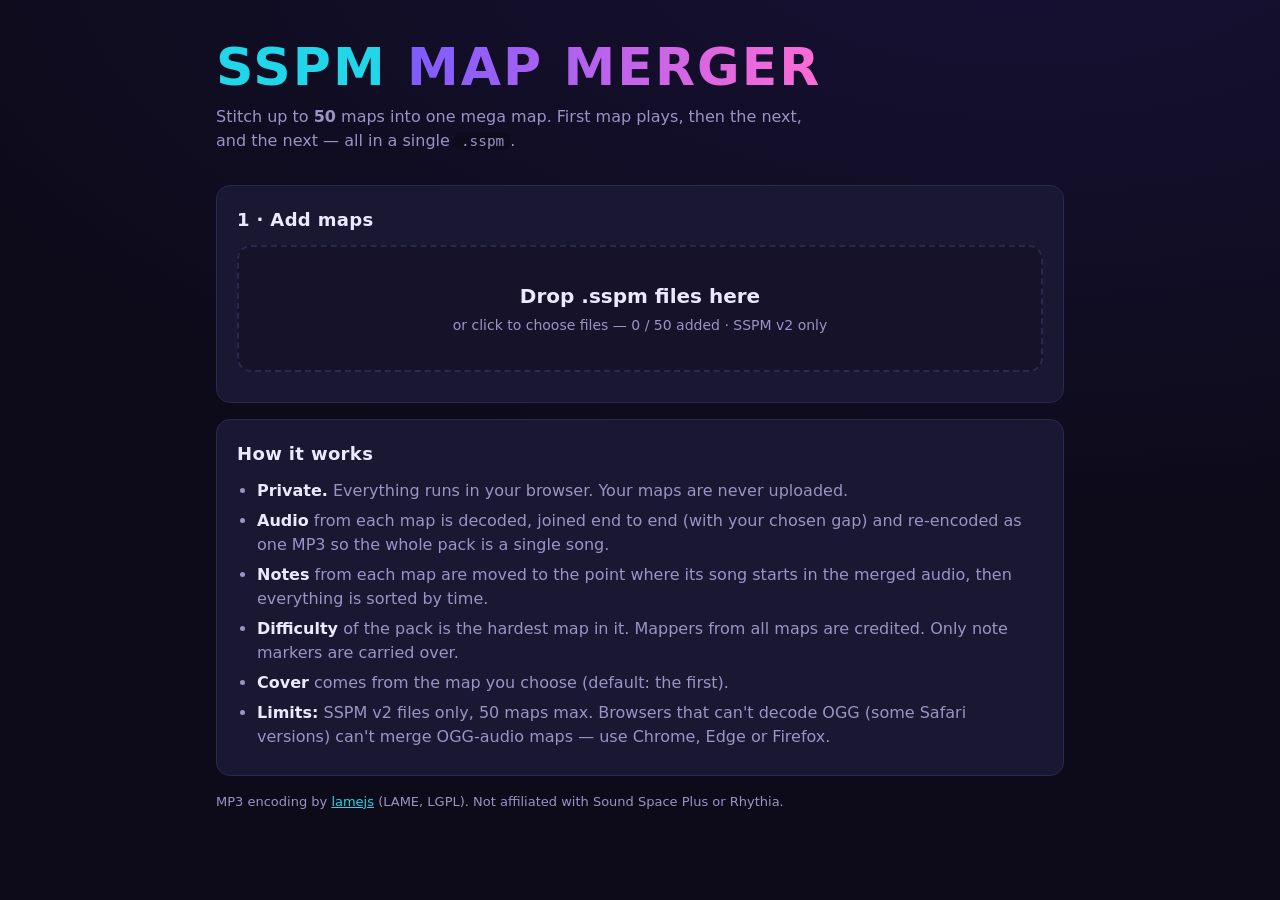
<file: sspm-map-merger/index.html>
<!DOCTYPE html>
<html lang="en">
<head>
  <meta charset="utf-8">
  <meta name="viewport" content="width=device-width, initial-scale=1">
  <title>SSPM Map Merger</title>
  <meta name="description" content="Merge up to 50 SSPM (Sound Space Plus) maps into one playable mega map. Runs entirely in your browser.">
  <meta name="color-scheme" content="dark">
  <link rel="icon" href="data:image/svg+xml,%3Csvg xmlns=%27http://www.w3.org/2000/svg%27 viewBox=%270 0 32 32%27%3E%3Crect width=%2732%27 height=%2732%27 rx=%277%27 fill=%27%237c5cff%27/%3E%3Cpath d=%27M7 22V10l9 8 9-8v12%27 fill=%27none%27 stroke=%27%23fff%27 stroke-width=%273%27 stroke-linejoin=%27round%27/%3E%3C/svg%3E">
  <link rel="stylesheet" href="style.css">
</head>
<body>
  <div class="dropveil" id="dropveil" aria-hidden="true"><div>Drop .sspm files to add them</div></div>

  <header class="top">
    <div class="wrap">
      <h1 class="logo"><span class="logo-a">SSPM</span> <span class="logo-b">MAP MERGER</span></h1>
      <p class="tag">Stitch up to <strong>50</strong> maps into one mega map. First map plays, then the next, and the next — all in a single <code>.sspm</code>.</p>
    </div>
  </header>

  <main class="wrap">
    <div id="support" class="notice err" role="alert" hidden></div>

    <section class="card" aria-labelledby="h-add">
      <h2 id="h-add">1 · Add maps</h2>
      <button type="button" class="drop" id="drop" data-lock>
        <span class="drop-big">Drop .sspm files here</span>
        <span class="drop-small">or click to choose files — <span id="slots">0 / 50</span> added · SSPM v2 only</span>
      </button>
      <input type="file" id="file" accept=".sspm" multiple hidden>
      <ul class="issues" id="issues" aria-live="polite"></ul>
    </section>

    <section class="card" aria-labelledby="h-order" id="orderCard" hidden>
      <div class="row-between">
        <h2 id="h-order">2 · Order</h2>
        <div class="tools">
          <button type="button" class="btn small" data-lock id="sortDiff">Easy → Hard</button>
          <button type="button" class="btn small" data-lock id="sortName">A → Z</button>
          <button type="button" class="btn small" data-lock id="shuffle">Shuffle</button>
          <button type="button" class="btn small" data-lock id="reverse">Reverse</button>
          <button type="button" class="btn small danger" data-lock id="clear">Clear all</button>
        </div>
      </div>
      <p class="hint">Drag rows (or use the arrows) to reorder. Maps play top to bottom.</p>
      <ol class="list" id="list"></ol>
    </section>

    <section class="card" aria-labelledby="h-opts" id="optsCard" hidden>
      <h2 id="h-opts">3 · Pack settings</h2>
      <div class="grid">
        <label class="field span2">
          <span>Pack name</span>
          <input type="text" id="name" value="SSPM Map Pack" maxlength="120" data-lock>
        </label>
        <label class="field">
          <span>Gap between maps</span>
          <select id="gap" data-lock>
            <option value="0">None (seamless)</option>
            <option value="1000">1 second</option>
            <option value="2000" selected>2 seconds</option>
            <option value="3000">3 seconds</option>
            <option value="5000">5 seconds</option>
            <option value="8000">8 seconds</option>
          </select>
        </label>
        <label class="field">
          <span>Fade out end of each song</span>
          <select id="fade" data-lock>
            <option value="0">Off</option>
            <option value="500" selected>0.5 second</option>
            <option value="1000">1 second</option>
            <option value="2000">2 seconds</option>
          </select>
        </label>
        <label class="field">
          <span>Audio quality (MP3)</span>
          <select id="bitrate" data-lock>
            <option value="128">128 kbps – smallest</option>
            <option value="192" selected>192 kbps – balanced</option>
            <option value="256">256 kbps</option>
            <option value="320">320 kbps – largest</option>
          </select>
        </label>
        <label class="field">
          <span>Cover image</span>
          <select id="cover" data-lock></select>
        </label>
        <details class="span2 adv">
          <summary>Advanced</summary>
          <label class="field">
            <span>Note timing nudge (ms)</span>
            <input type="number" id="nudge" value="0" min="-500" max="500" step="1" data-lock>
          </label>
          <p class="hint">The merger already shifts notes by 25&nbsp;ms to cancel the delay MP3 encoding adds. If the merged map feels early or late in-game, nudge it here (positive = notes later).</p>
        </details>
      </div>
    </section>

    <section class="card" aria-labelledby="h-build" id="buildCard" hidden>
      <h2 id="h-build">4 · Merge</h2>
      <div class="stats" id="stats"></div>
      <div class="row">
        <button type="button" class="btn primary" id="build">Merge maps</button>
        <button type="button" class="btn" id="cancel" hidden>Cancel</button>
      </div>
      <div class="progress" id="progressBox" hidden>
        <progress id="bar" max="100" value="0"></progress>
        <p id="status" aria-live="polite"></p>
        <p class="hint">Keep this tab open — the audio is decoded and re-encoded locally, which takes a minute or two for big packs.</p>
      </div>
      <div id="error" class="notice err" role="alert" hidden></div>

      <div id="result" class="result" hidden>
        <h3>Your mega map is ready</h3>
        <p id="resultInfo"></p>
        <div class="row">
          <a class="btn primary" id="download" download>Download .sspm</a>
          <a class="btn" id="dlTracks" download>Download tracklist (.txt)</a>
        </div>
        <ol class="tracks" id="tracks"></ol>
      </div>
    </section>

    <section class="card faq">
      <h2>How it works</h2>
      <ul>
        <li><strong>Private.</strong> Everything runs in your browser. Your maps are never uploaded.</li>
        <li><strong>Audio</strong> from each map is decoded, joined end to end (with your chosen gap) and re-encoded as one MP3 so the whole pack is a single song.</li>
        <li><strong>Notes</strong> from each map are moved to the point where its song starts in the merged audio, then everything is sorted by time.</li>
        <li><strong>Difficulty</strong> of the pack is the hardest map in it. Mappers from all maps are credited. Only note markers are carried over.</li>
        <li><strong>Cover</strong> comes from the map you choose (default: the first).</li>
        <li><strong>Limits:</strong> SSPM v2 files only, 50 maps max. Browsers that can't decode OGG (some Safari versions) can't merge OGG-audio maps — use Chrome, Edge or Firefox.</li>
      </ul>
    </section>
  </main>

  <footer class="wrap foot">
    <p>MP3 encoding by <a href="https://github.com/zhuker/lamejs">lamejs</a> (LAME, LGPL). Not affiliated with Sound Space Plus or Rhythia.</p>
  </footer>

  <script src="vendor/lame.min.js"></script>
  <script src="sspm.js"></script>
  <script src="app.js"></script>
</body>
</html>
</file>
<file: sspm-map-merger/style.css>
:root {
  --bg: #0d0b1a;
  --bg2: #15122a;
  --card: #1a1733;
  --line: #2c2750;
  --text: #ece9ff;
  --muted: #9a94c4;
  --accent: #7c5cff;
  --accent2: #20d6e8;
  --good: #3ddc97;
  --bad: #ff5c7a;
  --radius: 14px;
  color-scheme: dark;
}
* { box-sizing: border-box; }
html { -webkit-text-size-adjust: 100%; }
body {
  margin: 0;
  background: radial-gradient(1200px 600px at 80% -10%, #2a1d6b55, transparent), var(--bg);
  color: var(--text);
  font: 16px/1.5 system-ui, -apple-system, "Segoe UI", Roboto, sans-serif;
  min-height: 100vh;
}
.wrap { max-width: 880px; margin: 0 auto; padding: 0 16px; }
.top { padding: 40px 0 16px; }
.logo { margin: 0; font-size: clamp(30px, 7vw, 52px); letter-spacing: .04em; line-height: 1.05; font-weight: 900; }
.logo-a { color: var(--accent2); }
.logo-b { background: linear-gradient(90deg, var(--accent), #ff6bd6); -webkit-background-clip: text; background-clip: text; color: transparent; }
.tag { color: var(--muted); margin: 10px 0 0; max-width: 60ch; }
code { background: #00000040; padding: 1px 6px; border-radius: 6px; font-size: .9em; }

.card { background: var(--card); border: 1px solid var(--line); border-radius: var(--radius); padding: 20px; margin: 16px 0; }
.card[hidden], [hidden] { display: none !important; }
h2 { margin: 0 0 12px; font-size: 18px; letter-spacing: .02em; }
h3 { margin: 0 0 4px; font-size: 18px; color: var(--good); }
.hint { color: var(--muted); font-size: 14px; margin: 4px 0 12px; }
.row, .row-between, .tools { display: flex; gap: 10px; flex-wrap: wrap; align-items: center; }
.row-between { justify-content: space-between; margin-bottom: 4px; }
.row-between h2 { margin: 0; }

.btn {
  appearance: none; border: 1px solid var(--line); background: var(--bg2); color: var(--text);
  padding: 10px 18px; border-radius: 10px; font: inherit; font-weight: 600; cursor: pointer; text-decoration: none; display: inline-block;
}
.btn:hover { border-color: var(--accent); }
.btn.primary { background: linear-gradient(90deg, var(--accent), #a14bff); border-color: transparent; }
.btn.primary:hover { filter: brightness(1.1); }
.btn.small { padding: 5px 10px; font-size: 13px; }
.btn.danger:hover { border-color: var(--bad); color: var(--bad); }
.btn:disabled, .busy [data-lock], .busy .acts button, .busy .item { opacity: .5; pointer-events: none; }
:focus-visible { outline: 2px solid var(--accent2); outline-offset: 2px; }

.drop {
  width: 100%; display: flex; flex-direction: column; gap: 4px; align-items: center; justify-content: center;
  padding: 34px 16px; border: 2px dashed var(--line); border-radius: var(--radius); background: var(--bg2);
  color: var(--text); font: inherit; cursor: pointer; text-align: center;
}
.drop:hover, .drop.over { border-color: var(--accent2); background: #1b2140; }
.drop-big { font-size: 20px; font-weight: 700; }
.drop-small { color: var(--muted); font-size: 14px; }
.dropveil { position: fixed; inset: 0; z-index: 10; display: none; align-items: center; justify-content: center; background: #0d0b1acc; backdrop-filter: blur(4px); pointer-events: none; }
.dropveil.on { display: flex; }
.dropveil div { border: 3px dashed var(--accent2); border-radius: 20px; padding: 48px 56px; font-size: 24px; font-weight: 800; }

.issues { list-style: none; padding: 0; margin: 10px 0 0; display: grid; gap: 6px; }
.issues li { background: #ff5c7a1a; border: 1px solid #ff5c7a55; border-radius: 8px; padding: 6px 10px; font-size: 14px; display: flex; gap: 8px; justify-content: space-between; align-items: flex-start; overflow-wrap: anywhere; }
.issues li.info { background: #20d6e81a; border-color: #20d6e855; }
.issues button { background: none; border: 0; color: inherit; cursor: pointer; font-size: 16px; line-height: 1; padding: 0 4px; }

.list { list-style: none; counter-reset: n; padding: 0; margin: 0; display: grid; gap: 8px; }
.item { display: grid; grid-template-columns: auto 56px 1fr auto; gap: 12px; align-items: center; background: var(--bg2); border: 1px solid var(--line); border-radius: 12px; padding: 8px 10px; }
.item.dragging { opacity: .4; }
.item.dropbefore { box-shadow: 0 -3px 0 var(--accent2); }
.item.dropafter { box-shadow: 0 3px 0 var(--accent2); }
.num { color: var(--muted); font-variant-numeric: tabular-nums; min-width: 2ch; text-align: right; cursor: grab; user-select: none; }
.thumb { width: 56px; height: 56px; border-radius: 8px; object-fit: cover; background: #000; display: block; }
.thumb.none { display: grid; place-items: center; color: var(--muted); font-size: 22px; }
.itxt { min-width: 0; }
.ttl { font-weight: 700; overflow: hidden; text-overflow: ellipsis; white-space: nowrap; }
.meta { color: var(--muted); font-size: 13px; display: flex; gap: 6px 10px; flex-wrap: wrap; align-items: center; }
.badge { padding: 0 8px; border-radius: 999px; font-size: 12px; font-weight: 700; color: #0d0b1a; background: var(--muted); }
.d1 { background: #3ddc97; } .d2 { background: #ffd24a; } .d3 { background: #ff9f43; } .d4 { background: #20d6e8; } .d5 { background: #ff5c7a; }
.acts { display: flex; gap: 4px; }
.acts button { background: var(--card); color: var(--text); border: 1px solid var(--line); border-radius: 8px; width: 34px; height: 34px; cursor: pointer; font-size: 15px; }
.acts button:hover { border-color: var(--accent); }
.acts button.rm:hover { border-color: var(--bad); color: var(--bad); }
.acts button:disabled { opacity: .3; pointer-events: none; }

.grid { display: grid; grid-template-columns: 1fr 1fr; gap: 14px; }
.span2 { grid-column: 1 / -1; }
.field { display: grid; gap: 4px; font-size: 14px; color: var(--muted); }
.field input, .field select { background: var(--bg2); color: var(--text); border: 1px solid var(--line); border-radius: 10px; padding: 10px 12px; font: inherit; min-width: 0; width: 100%; }
.adv summary { cursor: pointer; color: var(--muted); }
.adv .field { margin-top: 10px; max-width: 260px; }

.stats { display: flex; gap: 10px; flex-wrap: wrap; margin-bottom: 14px; }
.stat { background: var(--bg2); border: 1px solid var(--line); border-radius: 10px; padding: 8px 14px; }
.stat b { display: block; font-size: 20px; font-variant-numeric: tabular-nums; }
.stat span { color: var(--muted); font-size: 12px; text-transform: uppercase; letter-spacing: .06em; }

.progress { margin-top: 16px; }
progress { width: 100%; height: 14px; accent-color: var(--accent2); }
#status { margin: 6px 0 0; overflow-wrap: anywhere; }
.notice { border-radius: 10px; padding: 10px 14px; margin: 12px 0; overflow-wrap: anywhere; }
.notice.err { background: #ff5c7a1a; border: 1px solid #ff5c7a66; }
.result { margin-top: 18px; padding-top: 14px; border-top: 1px solid var(--line); }
.tracks { padding-left: 24px; margin: 14px 0 0; color: var(--muted); }
.tracks li { padding: 2px 0; }
.tracks .t { color: var(--accent2); font-variant-numeric: tabular-nums; margin-right: 8px; }
.tracks .n { color: var(--text); }

.faq ul { margin: 0; padding-left: 20px; color: var(--muted); }
.faq li { margin: 6px 0; }
.faq strong { color: var(--text); }
.foot { color: var(--muted); font-size: 13px; padding-bottom: 40px; }
.foot a { color: var(--accent2); }

@media (max-width: 560px) {
  .grid { grid-template-columns: 1fr; }
  .item { grid-template-columns: 56px 1fr; }
  .item .num { display: none; }
  .acts { grid-column: 1 / -1; justify-content: flex-end; }
  .dropveil div { padding: 28px; font-size: 18px; }
}
@media (prefers-reduced-motion: no-preference) {
  .btn, .drop { transition: border-color .15s, background .15s, filter .15s; }
}
</file>
